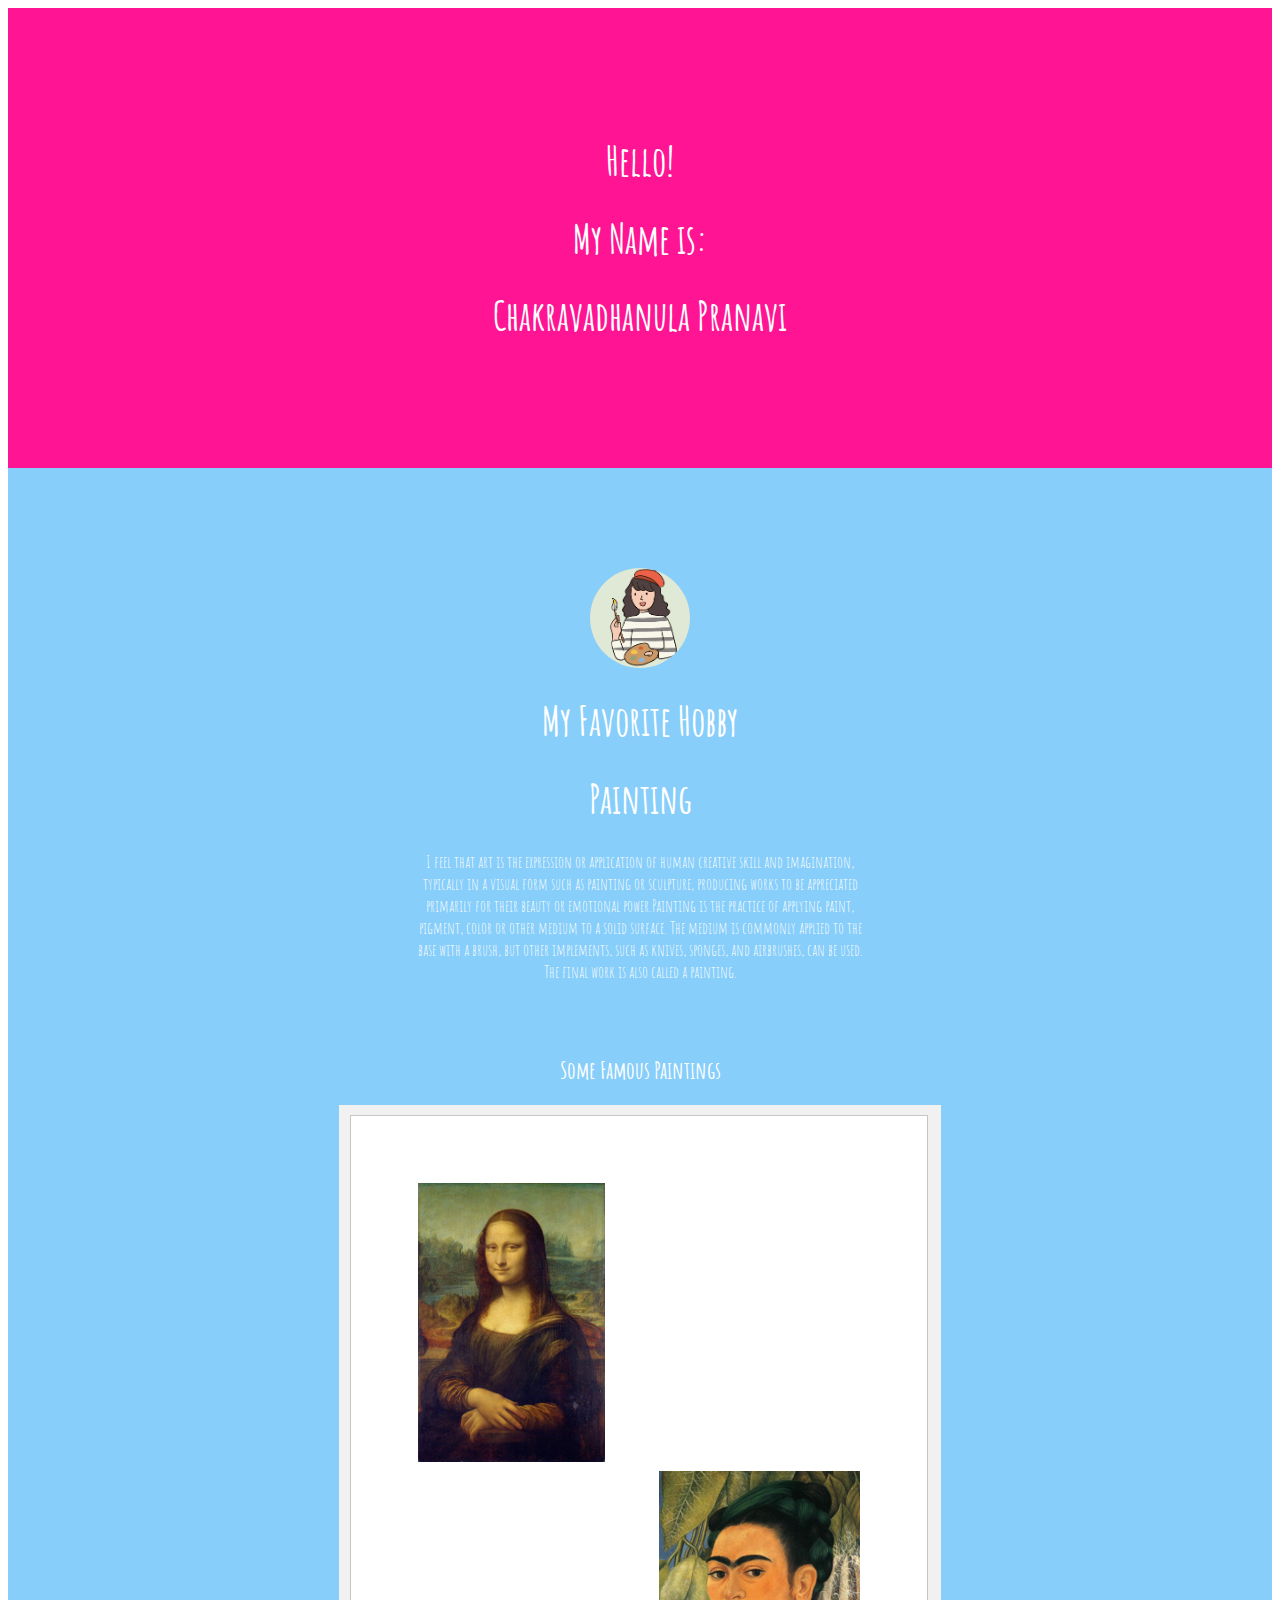
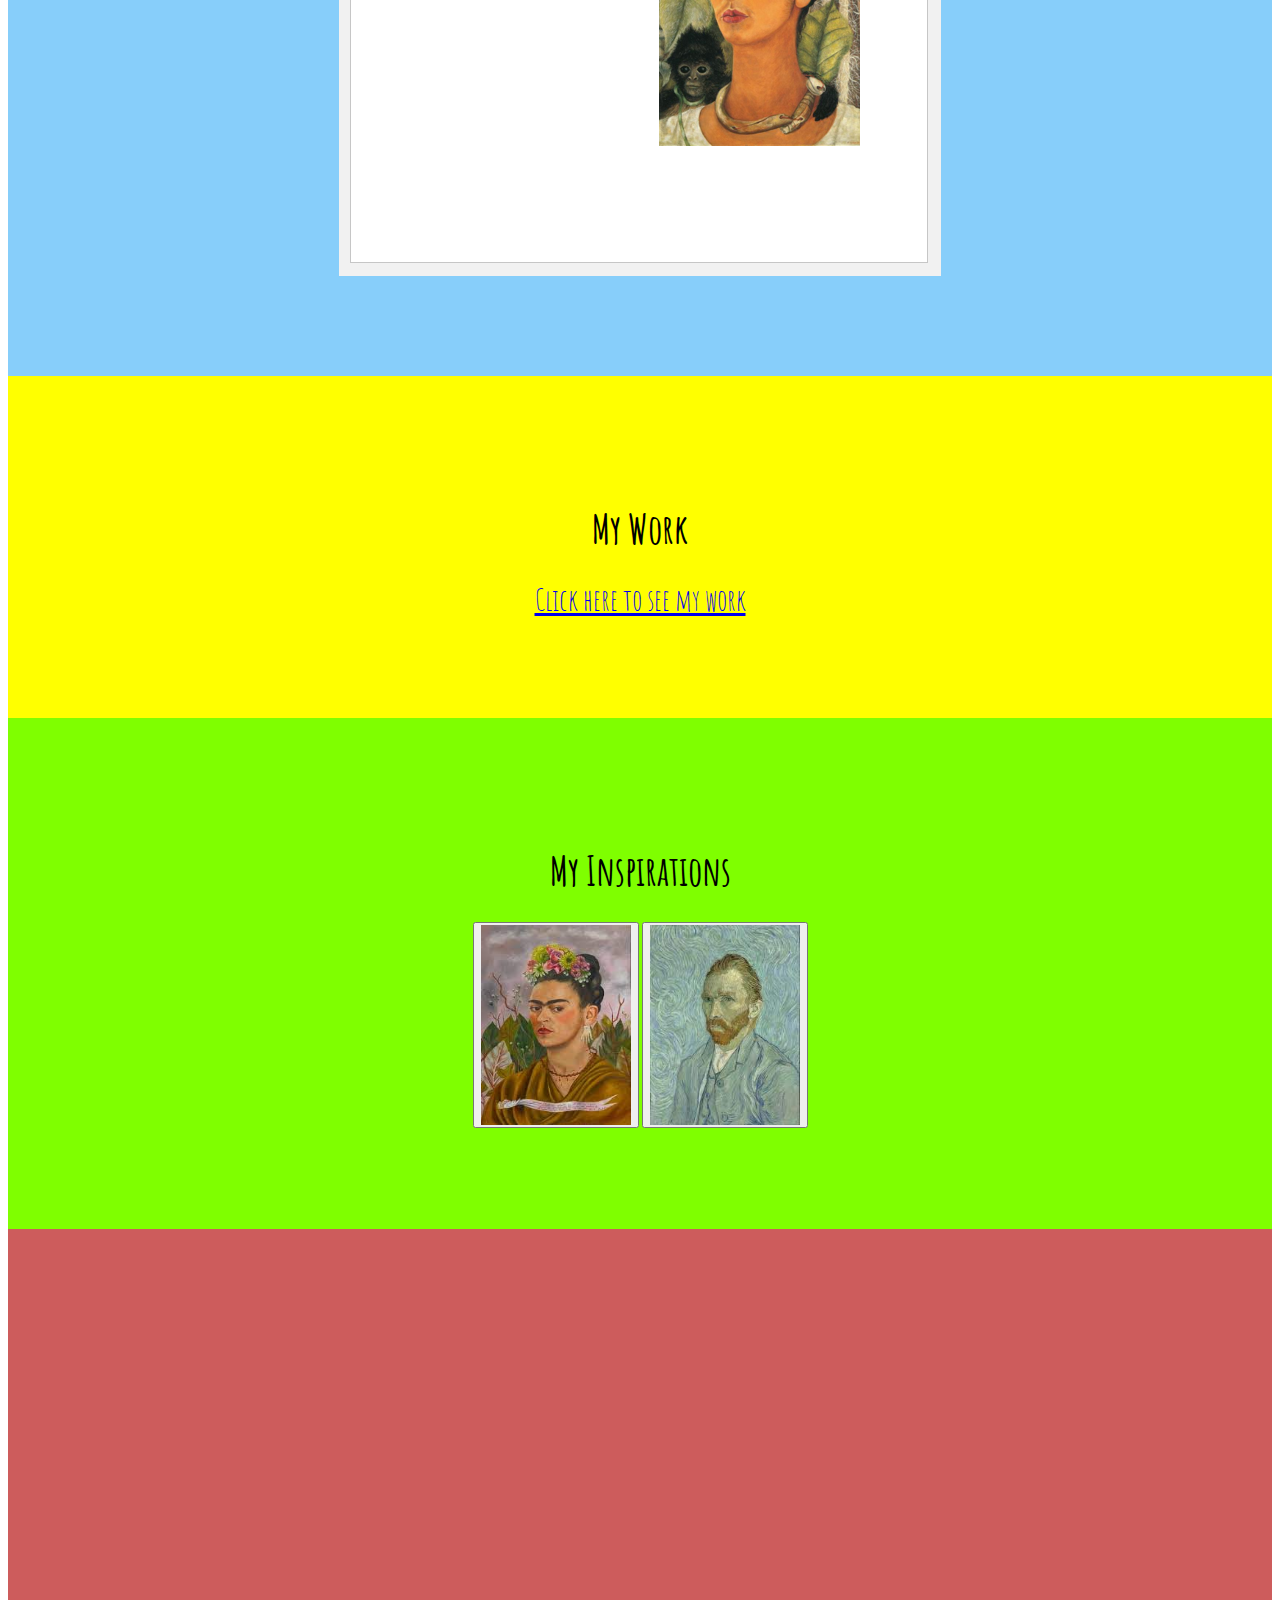
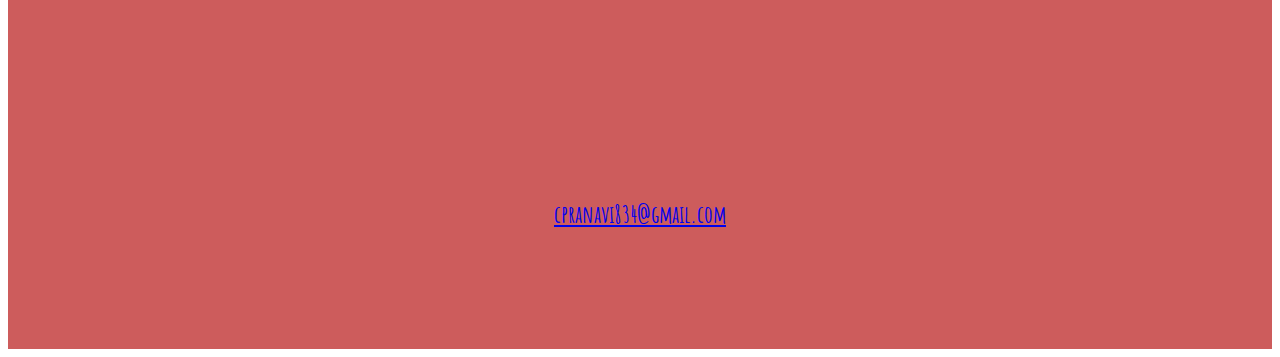
<file: index.html>
<html>
<head>
    <title>My Portfolio</title>
    <link href="style.css" rel="stylesheet">
    <link href="https://fonts.googleapis.com/css2?family=Amatic+SC:wght@700&display=swap" rel="stylesheet">
    

    
    </head>
    <body>
 
    

        <section id="home">
            <h1>Hello!</h1>
            <h1>My Name is:</h1>
            <h1>Chakravadhanula Pranavi</h1>
        </section>

        <section id="art">
      <div class="profile">
         <img src="download.png" id="arts">
    <h1>My Favorite Hobby</h1>
      <h1>Painting</h1>
            </div>
    <p>I feel that art is the expression or application of human creative skill and imagination, typically in a visual form such as painting or sculpture, producing works to be appreciated primarily for their beauty or emotional power.Painting is the practice of applying paint, pigment, color or other medium to a solid surface. The medium is commonly applied to the base with a brush, but other implements, such as knives, sponges, and airbrushes, can be used. The final work is also called a painting.<p>
            <br>
            <h2>Some Famous Paintings</h2>
            <img src="art.png">
        </section>
        <section id="work">
            <h1>My Work</h1>
            <a href="art.html" style="font-size: 30px;">Click here to see my work</a>
        </section>
        <section id="insp">
            <h1>My Inspirations</h1>
            <a href="https://en.wikipedia.org/wiki/Frida_Kahlo"><button><img src="Frida.jpg" width="150px" height="200px"></button></a>
            <a href="https://en.wikipedia.org/wiki/Vincent_van_Gogh"><button><img src="Vinicent.jpg" width="150px" height="200px"></button></a>
        </section>
        <section id="contact">
        <iframe src="https://www.google.com/maps/embed?pb=!1m18!1m12!1m3!1d2731.0170386777636!2d78.36480895169734!3d17.4180825180683!2m3!1f0!2f0!3f0!3m2!1i1024!2i768!4f13.1!3m3!1m2!1s0x3bcb940bc60bed6b%3A0x5bae17fe367ac08c!2sThe%20Fountainhead!5e0!3m2!1sen!2sin!4v1603619823173!5m2!1sen!2sin" width="600" height="450" frameborder="0" style="border:0;" allowfullscreen="" aria-hidden="false" tabindex="0"></iframe>
        

            <a href="mailto:cpranavi834@gmail.com?Subject=Hi">
                <h2>cpranavi834@gmail.com</h2>
            </a>

        </section>
    </body>
</html>
</file>
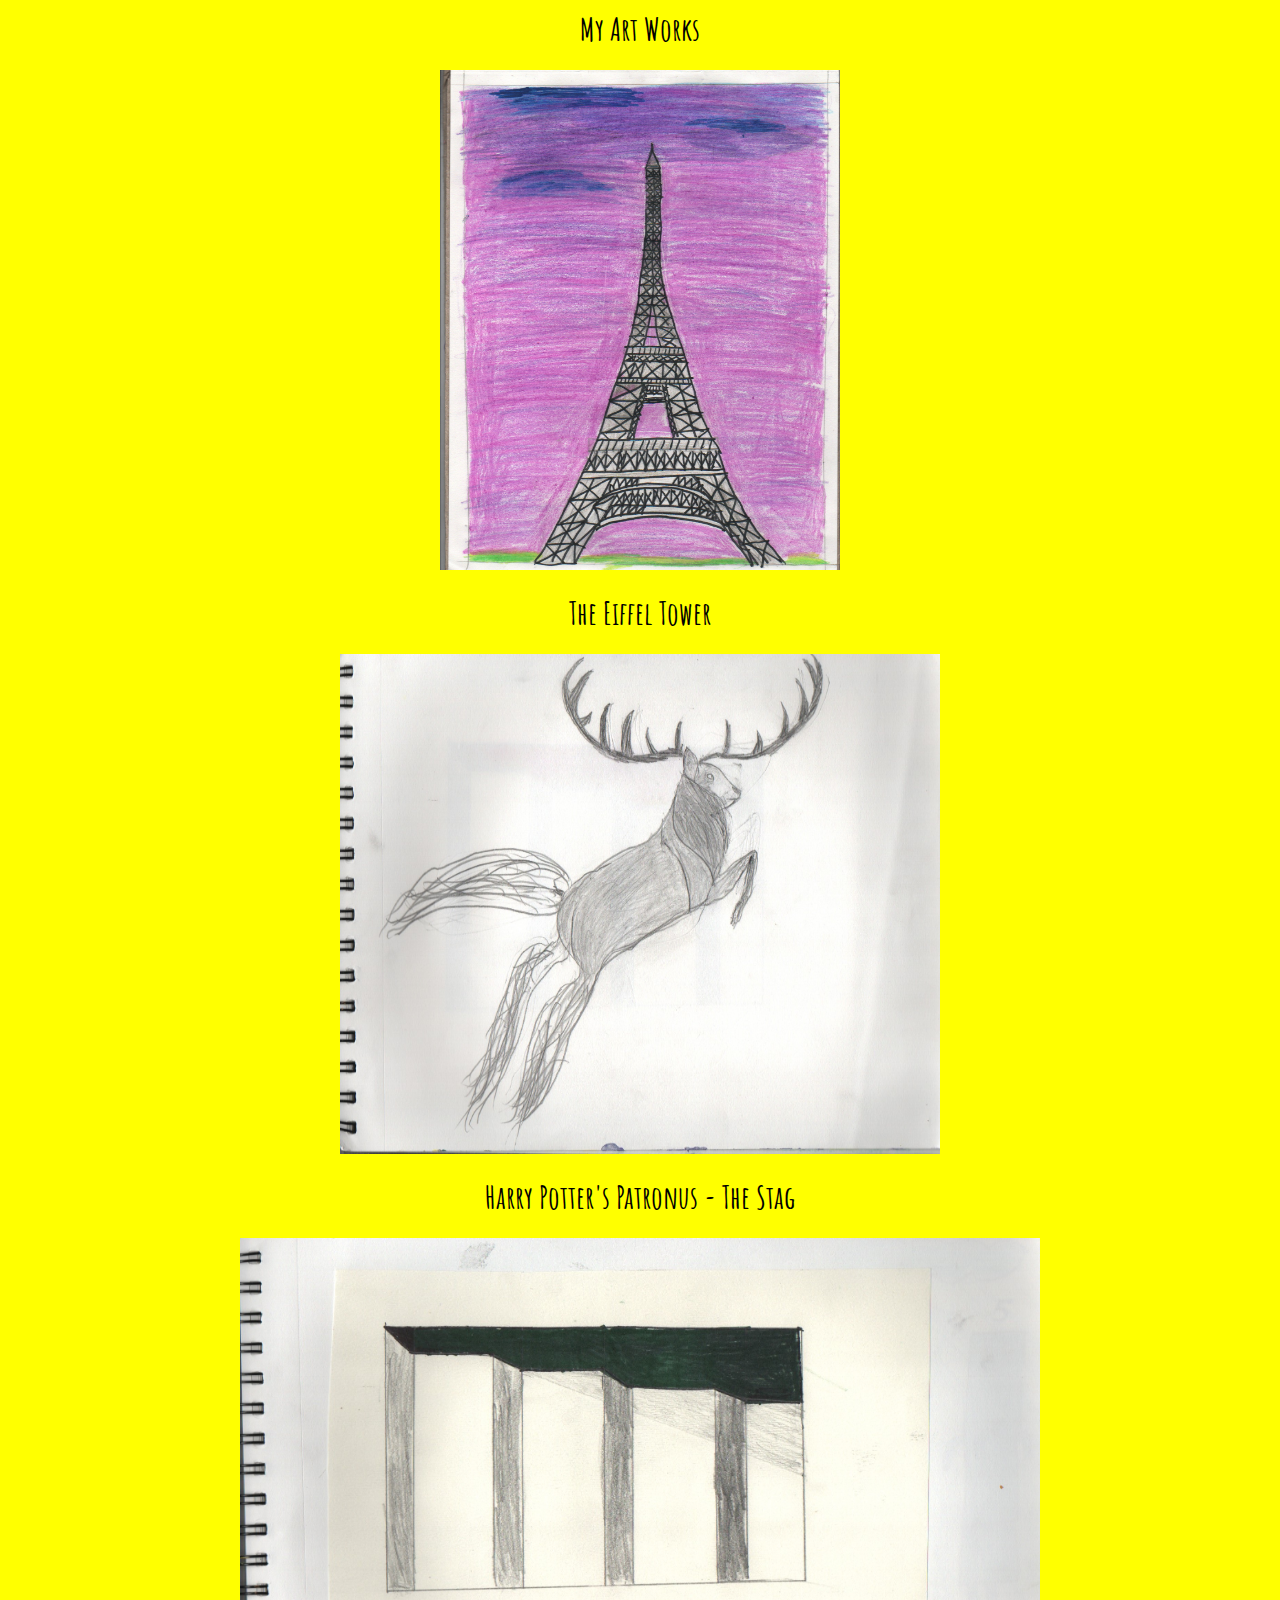
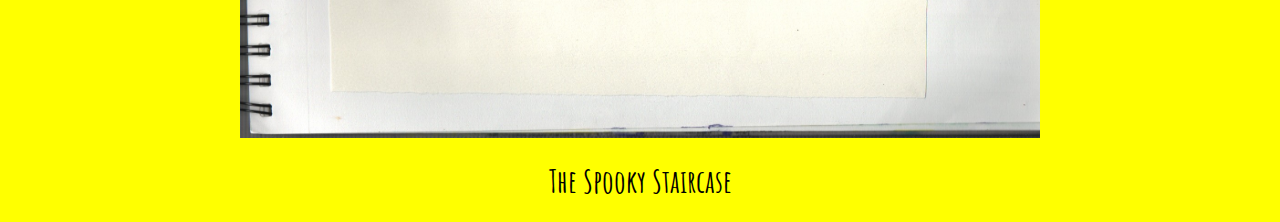
<file: art.html>
<html>
<head>
    <title>My Works</title>
    <link href="art.css" rel="stylesheet">
    <link href="https://fonts.googleapis.com/css2?family=Amatic+SC:wght@700&display=swap" rel="stylesheet">
    </head>
    <body>
    <h1>My Art Works</h1>
        <img src="EPSON026.jpg" height="500px" width="400px">
        <h1>The Eiffel Tower</h1>
        <img src="EPSON067.jpg" height="500px" width="600px">
        <h1>Harry Potter's Patronus - The Stag</h1>
        <img src="EPSON068.jpg" height="500px" width="800px">
        <h1>The Spooky Staircase</h1>
        
        
    </body>
</html>
</file>
<file: style.css>
body{
  text-align: center;
    font-family: 'Amatic SC', cursive;
}

#arts{
 width: 100px;
  height: 100px;
  border-radius: 50px;
}

p{
  font-size: 30px;
  max-width: 450px;
  color: white;
  margin: 25px auto;
  font-size: 17px;
  line-height: 1.3;
}

h1{
  text-shadow: 2px 2px #F8BBDO;
  font-size: 40px;
  font-family: 'Amatic SC', cursive;
}


#home{
    background-color: deeppink;
    color: white;
    padding-bottom: 100px;
    padding-top: 100px;

}

#art{
    background-color: lightskyblue;
    color: white;
    padding-bottom: 100px;
    padding-top: 100px;
}
#work{
       background-color: yellow;
    color: black;
    padding-bottom: 100px;
    padding-top: 100px;
}
#insp{
    background-color: chartreuse;
    color: black;
    padding-bottom: 100px;
    padding-top: 100px;
}
#contact{
    background-color: indianred;
    color: white;
    padding-bottom: 100px;
    padding-top: 100px;
}

.menu {

  list-style: none;
  font-family: cursive;
  font-variant: small-caps;
  position: absolute;
  top: 10px;
  right: 30px;
  z-index: 10;
  cursor: pointer;

}

.links {
  float: left;
  color: #fff;
  display: inline;
  padding-top: 5px;
  padding-left: 9px;
  padding-right: 9px;
  padding-bottom: 5px;
  font-family: fantasy;
  font-size: 20px;
}



.links:hover {
  background-color: hotpink;
  text-decoration: none;
}

html {
  scroll-behavior: smooth;

}
</file>
<file: art.css>
body{
  text-align: center;
    font-family: 'Amatic SC', cursive;
    background-color: yellow;
}
</file>
